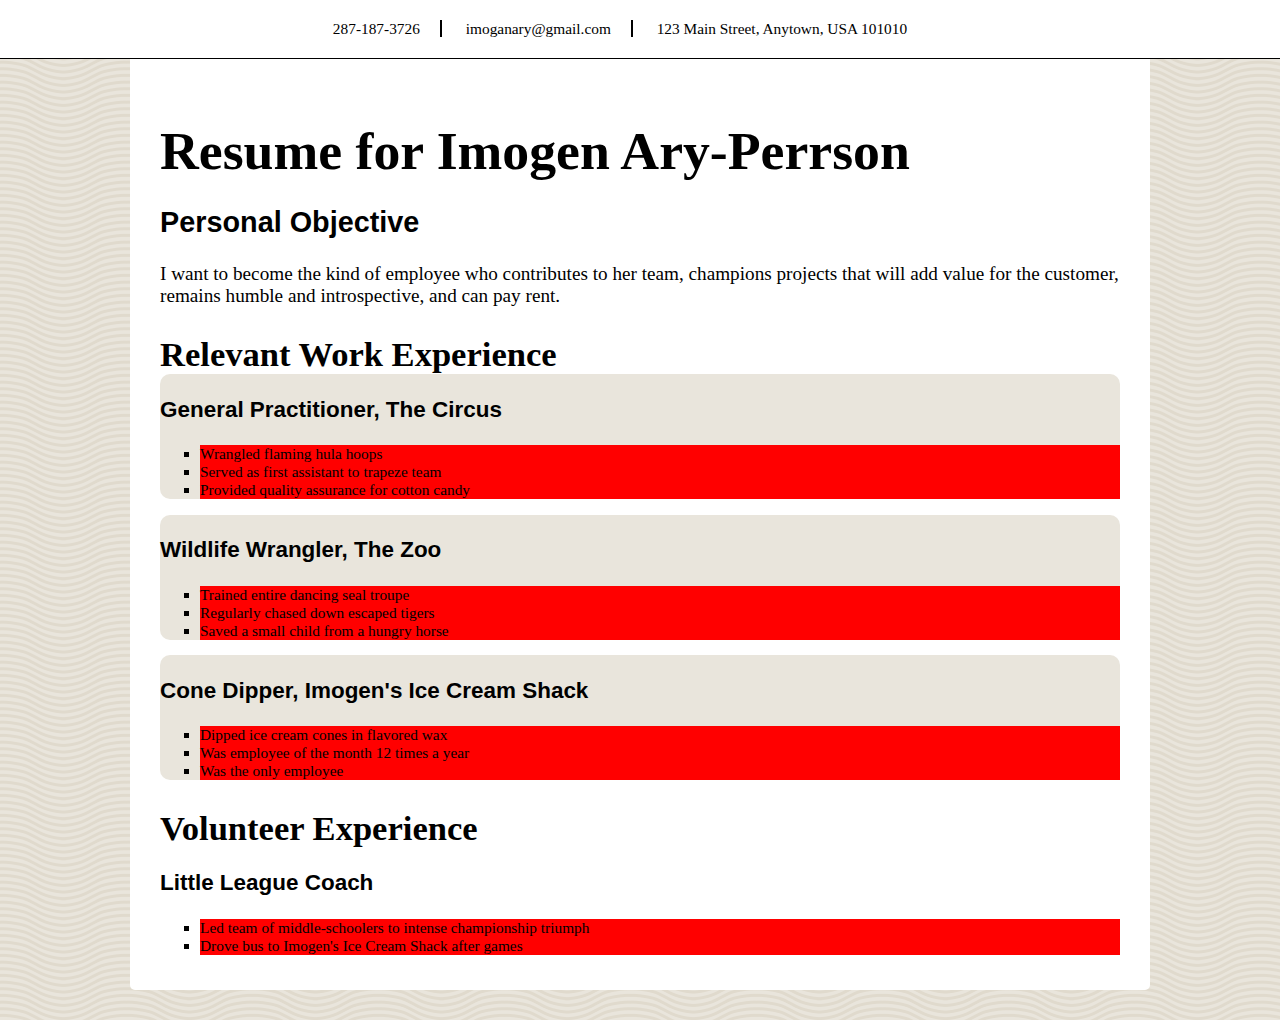
<file: css/css-demo/index.html>
<!DOCTYPE html>
<html>
<head>
  <link rel="stylesheet" href="practice.css" type="text/css">
  <link rel="stylesheet" href="styles/elegant-styles.css" type="text/css">
  <link rel="stylesheet" href="styles/fixed-contact.css" type="text/css">
  <title>Resume</title>
</head>
<body>
  <h1 id="resume-title">Resume for Imogen Ary-Perrson</h1>
  <section id="personal-objective">
    <h2>Personal Objective</h2>
    <p>I want to become the kind of employee who contributes to her team, champions projects that will add value for the customer, remains humble and introspective, and can pay rent.</p>
  </section>
  <section id="contact-info">
    <p>287-187-3726</p>
    <p>imoganary@gmail.com</p>
    <p>123 Main Street, Anytown, USA 101010</p>
  </section>

  <section id="work-experience">
    <h2 class="experience-category">Relevant Work Experience</h2>
    <section class="job">
      <h3>General Practitioner, The Circus</h3>
        <ul class ="list">
        <li>Wrangled flaming hula hoops</li>
        <li>Served as first assistant to trapeze team</li>
        <li class="featured">Provided quality assurance for cotton candy</li>
      </ul>
    </section>
    <section class="job">
      <h3>Wildlife Wrangler, The Zoo</h3>
      <ul class ="list">
        <li>Trained entire dancing seal troupe</li>
        <li>Regularly chased down escaped tigers</li>
        <li class="featured">Saved a small child from a hungry horse</li>
      </ul>
    </section>
    <section class="job">
      <h3>Cone Dipper, Imogen's Ice Cream Shack</h3>
      <ul class ="list">
        <li>Dipped ice cream cones in flavored wax</li>
        <li class="featured">Was employee of the month 12 times a year</li>
        <li>Was the only employee</li>
      </ul>
    </section>
  </section>
  <section id="volunteer-experience">
    <h2 class="experience-category">Volunteer Experience</h1>
    <section class="volunteer-gig">
      <h3>Little League Coach</h3>
        <ul class ="list">
        <li>Led team of middle-schoolers to intense championship triumph</li>
        <li>Drove bus to Imogen's Ice Cream Shack after games</li>
      </ul>
    </section>
  </section>
</body>
</html>
</file>
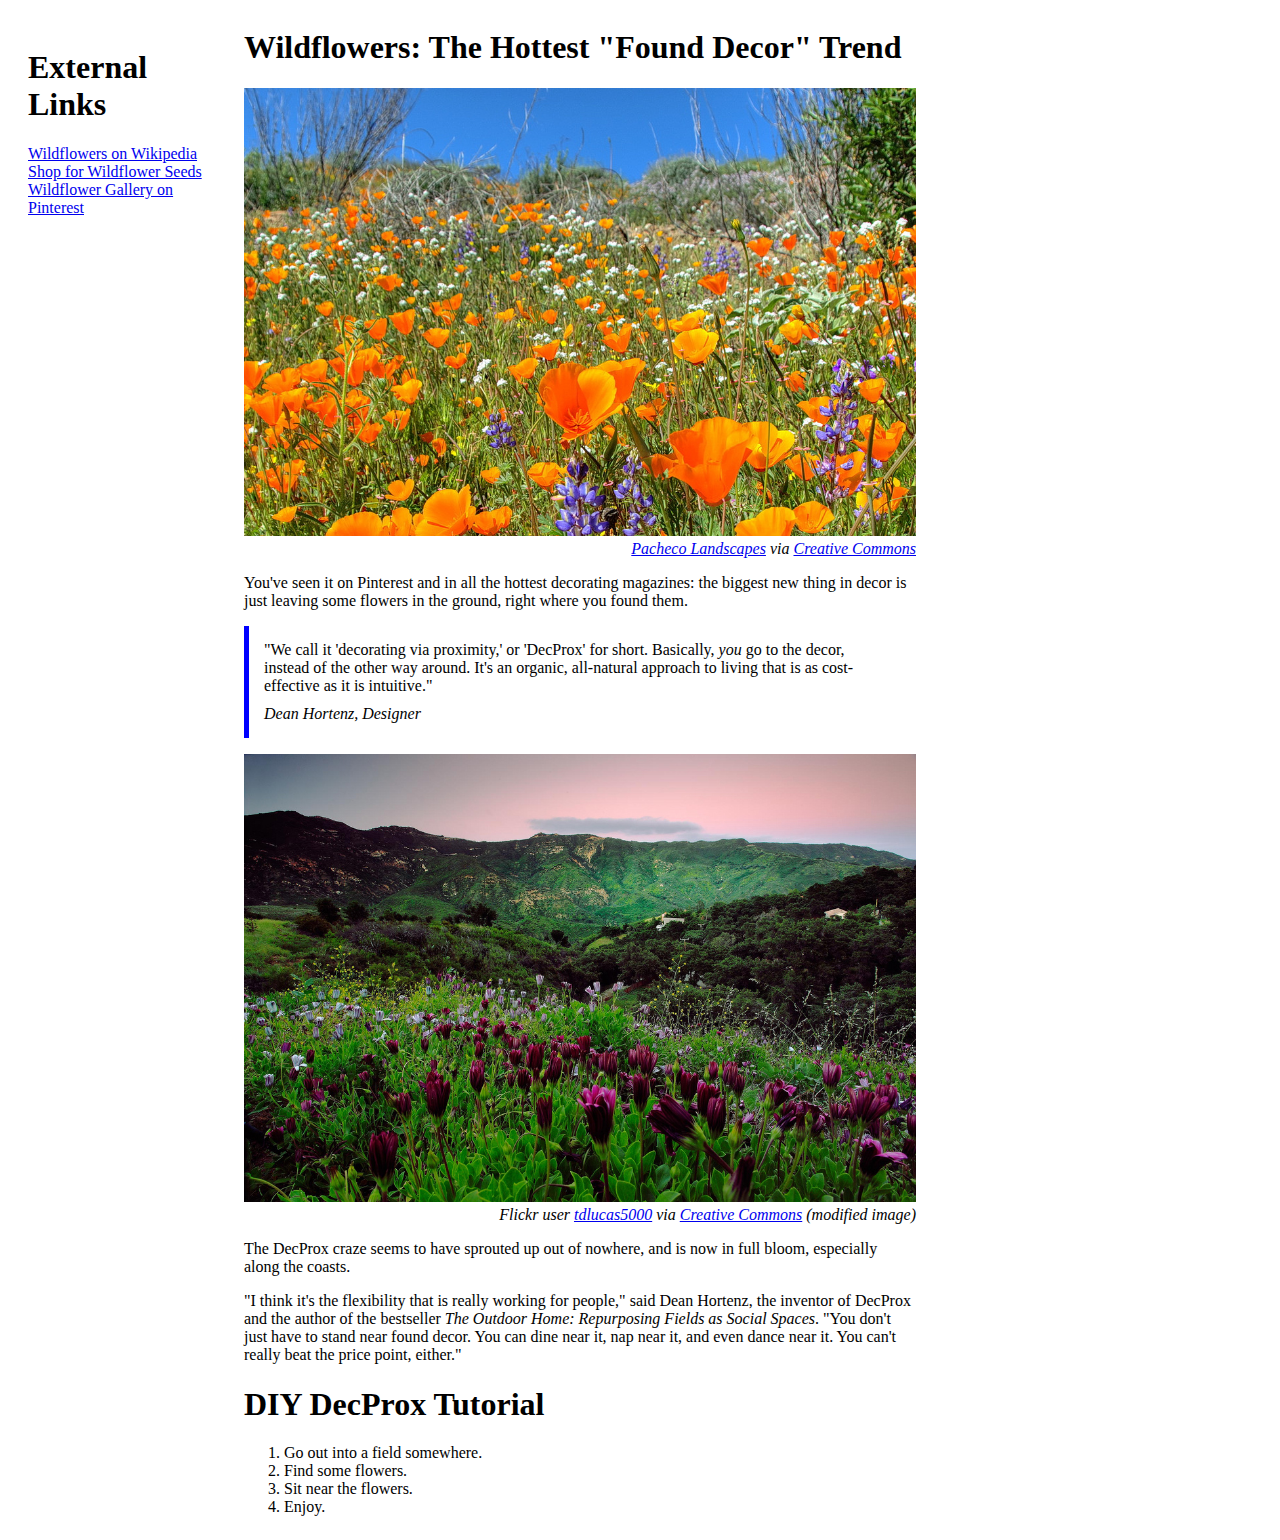
<file: css/responsive-design/index.html>
<!DOCTYPE html>
<html>
<head>
  <title>Wildflowers Article</title>
  <link rel="stylesheet" type="text/css" href="style.css">
</head>
<body>
  <section id="external-links">
    <h1>External Links</h1>
    <ul>
      <li><a href="https://en.wikipedia.org/wiki/Wildflower">Wildflowers on Wikipedia</a></li>
      <li><a href="http://www.americanmeadows.com/wildflower-seeds">Shop for Wildflower Seeds</a></li>
      <li><a href="https://www.pinterest.com/pscheen/wildflowers/">Wildflower Gallery on Pinterest</a></li>
    </ul>
  </section>
  <main>
    <h1>Wildflowers: The Hottest "Found Decor" Trend</h1>
    <figure>
      <img src="images/orange_flowers.jpg" alt="orange wildflowers">
      <figcaption><a href="https://www.flickr.com/photos/pachecophotography/5595444482/in/[base64]">Pacheco Landscapes</a> via <a href="https://creativecommons.org/licenses/by-nd/2.0/">Creative Commons</a></figcaption>
    </figure>
    <p>You've seen it on Pinterest and in all the hottest decorating magazines: the biggest new thing in decor is just leaving some flowers in the ground, right where you found them.</p>
    <blockquote>
      "We call it 'decorating via proximity,' or 'DecProx' for short. Basically, <em>you</em> go to the decor, instead of the other way around. It's an organic, all-natural approach to living that is as cost-effective as it is intuitive."
      <cite>Dean Hortenz, Designer</cite>
    </blockquote>
    <figure>
      <img src="images/purple_flowers.jpg" alt="purple flowers">
      <figcaption>Flickr user <a href="https://www.flickr.com/photos/tdlucas5000/16589511247/in/[base64]">tdlucas5000</a> via <a href="https://creativecommons.org/licenses/by/2.0/">Creative Commons</a> (modified image)</figcaption>
    </figure>
    <p>The DecProx craze seems to have sprouted up out of nowhere, and is now in full bloom, especially along the coasts.</p>
    <p>"I think it's the flexibility that is really working for people," said Dean Hortenz, the inventor of DecProx and the author of the bestseller <em>The Outdoor Home: Repurposing Fields as Social Spaces</em>. "You don't just have to stand near found decor. You can dine near it, nap near it, and even dance near it. You can't really beat the price point, either."</p>
    <h1>DIY DecProx Tutorial</h1>
    <ol>
      <li>Go out into a field somewhere.</li>
      <li>Find some flowers.</li>
      <li>Sit near the flowers.</li>
      <li>Enjoy.</li>
    </ol>
  </main>
</body>
</html>
</file>
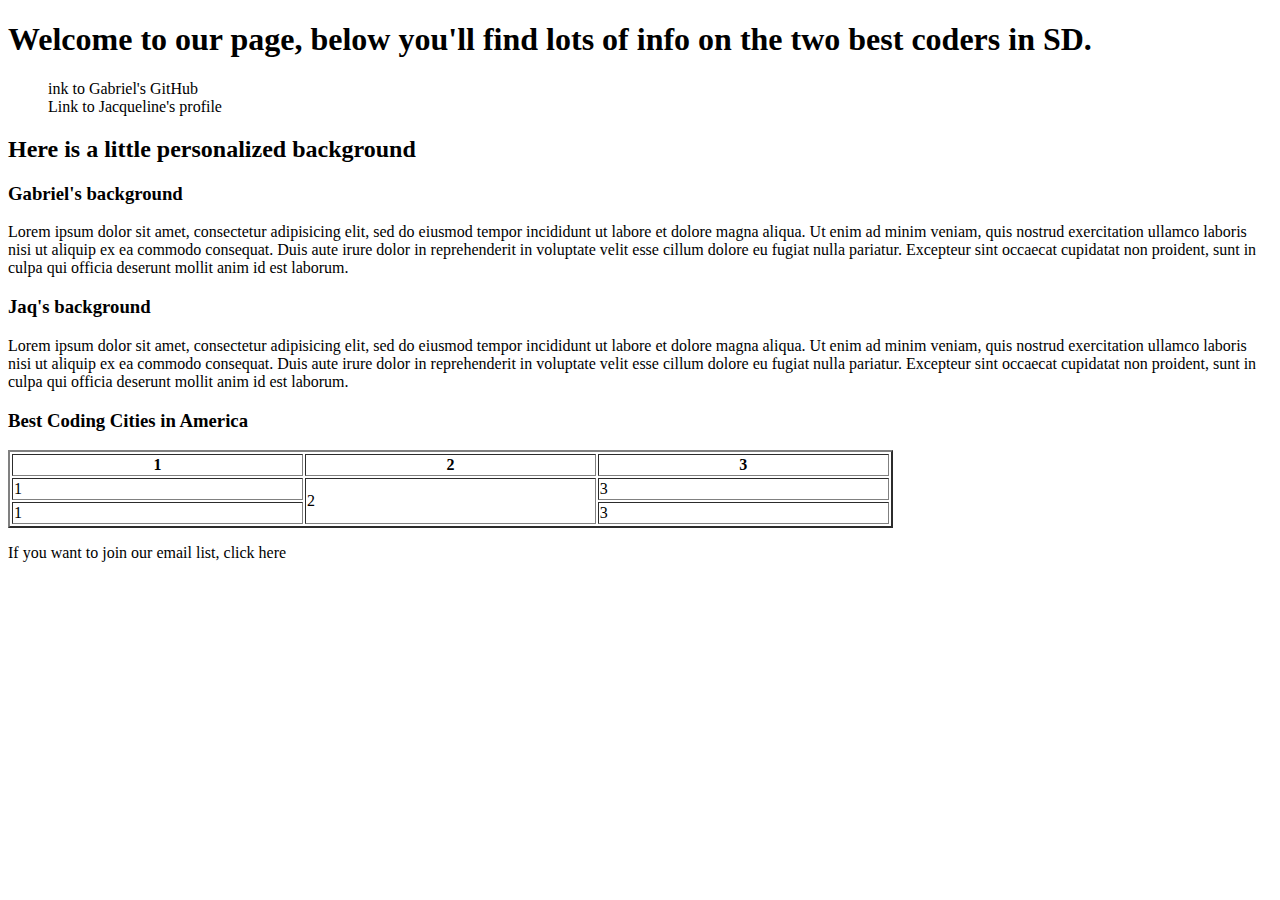
<file: html/gps/index.html>
<!DOCTYPE html>
<html>
<head>
  <title>Best Coders in SD</title>
</head>
<body>
  <header>
    <h1>Welcome to our page, below you'll find lots of info on the two best coders in SD.</h1>
  </header>
    <nav>
      <ul style="list-style-type:none">
        <li>ink to Gabriel's GitHub</li>
        <li>Link to Jacqueline's profile</li>
      </ul>
    </nav>
  <article>
    <h2>Here is a little personalized background</h2>
      <section>
        <h3>Gabriel's background</h3>
          <p>Lorem ipsum dolor sit amet, consectetur adipisicing elit, sed do eiusmod
          tempor incididunt ut labore et dolore magna aliqua. Ut enim ad minim veniam,
          quis nostrud exercitation ullamco laboris nisi ut aliquip ex ea commodo
          consequat. Duis aute irure dolor in reprehenderit in voluptate velit esse
          cillum dolore eu fugiat nulla pariatur. Excepteur sint occaecat cupidatat non
          proident, sunt in culpa qui officia deserunt mollit anim id est laborum.</p>
      </section>
      <section>
        <h3>Jaq's background</h3>
          <p>Lorem ipsum dolor sit amet, consectetur adipisicing elit, sed do eiusmod
          tempor incididunt ut labore et dolore magna aliqua. Ut enim ad minim veniam,
          quis nostrud exercitation ullamco laboris nisi ut aliquip ex ea commodo
          consequat. Duis aute irure dolor in reprehenderit in voluptate velit esse
          cillum dolore eu fugiat nulla pariatur. Excepteur sint occaecat cupidatat non
          proident, sunt in culpa qui officia deserunt mollit anim id est laborum.</p>
      </section>
      <section>
        <h3>Best Coding Cities in America</h3>
        <table border =2 width =70% >
          <tr>
            <th>1</th>
            <th>2</th>
            <th>3</th>
          </tr>
        <tr>
         <td>1</td>
          <td rowspan="2">2</td>
          <td>3</td>
        </tr>
        <tr>
          <td>1</td>
          <td>3</td>
        </tr>
      </table>
    </section>
  </article>
<footer>
  <p>If you want to join our email list, click here</p>
</footer>
</body>
</html>

<!--
-The purpose of HTML5 semantic tags are used to define the content within the tags. I think ones such as nav, section, table, are all useful. 
-HTML reads elements from top to bottom.
-I learned about the snippets and how we can use them to create templates for code that we use often. At this time, there aren't any snippets, but as I start to create more pages that have trends, I will definitely be using this.
-I think the HTML order was a bit more challenging for me. I wasn't sure if I should use headers or not, but the HTML validator help me assess that.
-->
</file>
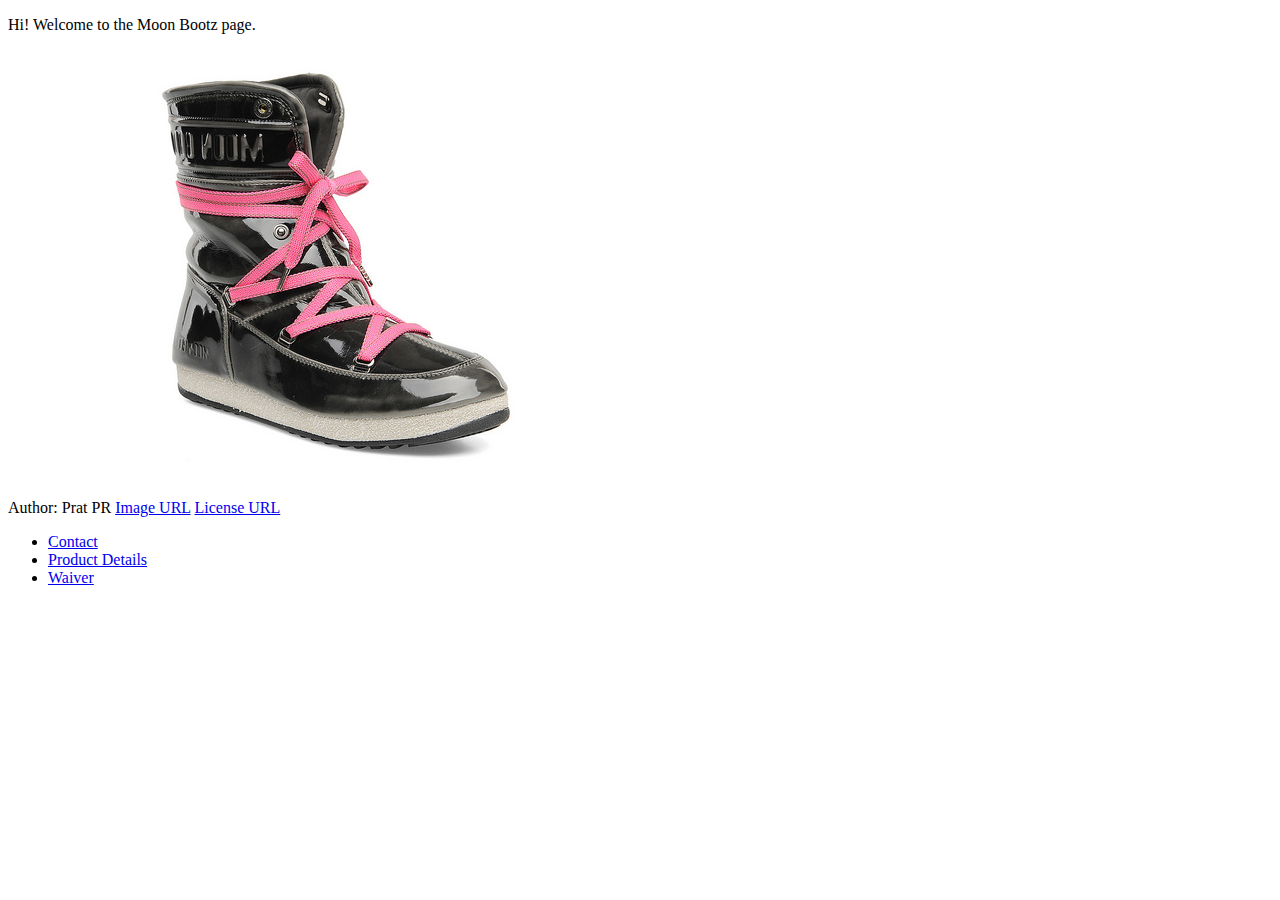
<file: html/moon_bootz/index.html>
<!DOCTYPE html>
 <html>
 <head>
 	<title>Moon Bootz!</title>
 </head>
 <body>
 <p>Hi! Welcome to the Moon Bootz page.</p>
 <img src="images/moon_bootz.jpg" alt="moon boots" />
<p>
Author: Prat PR

<a href = "https://www.flickr.com/photos/pratpr/9799150133/in/[base64]">Image URL</a>

<a href = "https://creativecommons.org/licenses/by/2.0/"> License URL</a>
</p>
 <nav>
  <ul>
  <li><a href="contact.html">Contact</a></li>
  <li><a href="product_details.html">Product Details</a></li>
  <li><a href="legal/waiver.html">Waiver</a></li>
  </ul>
</nav>
 </body>
 </html>
</file>
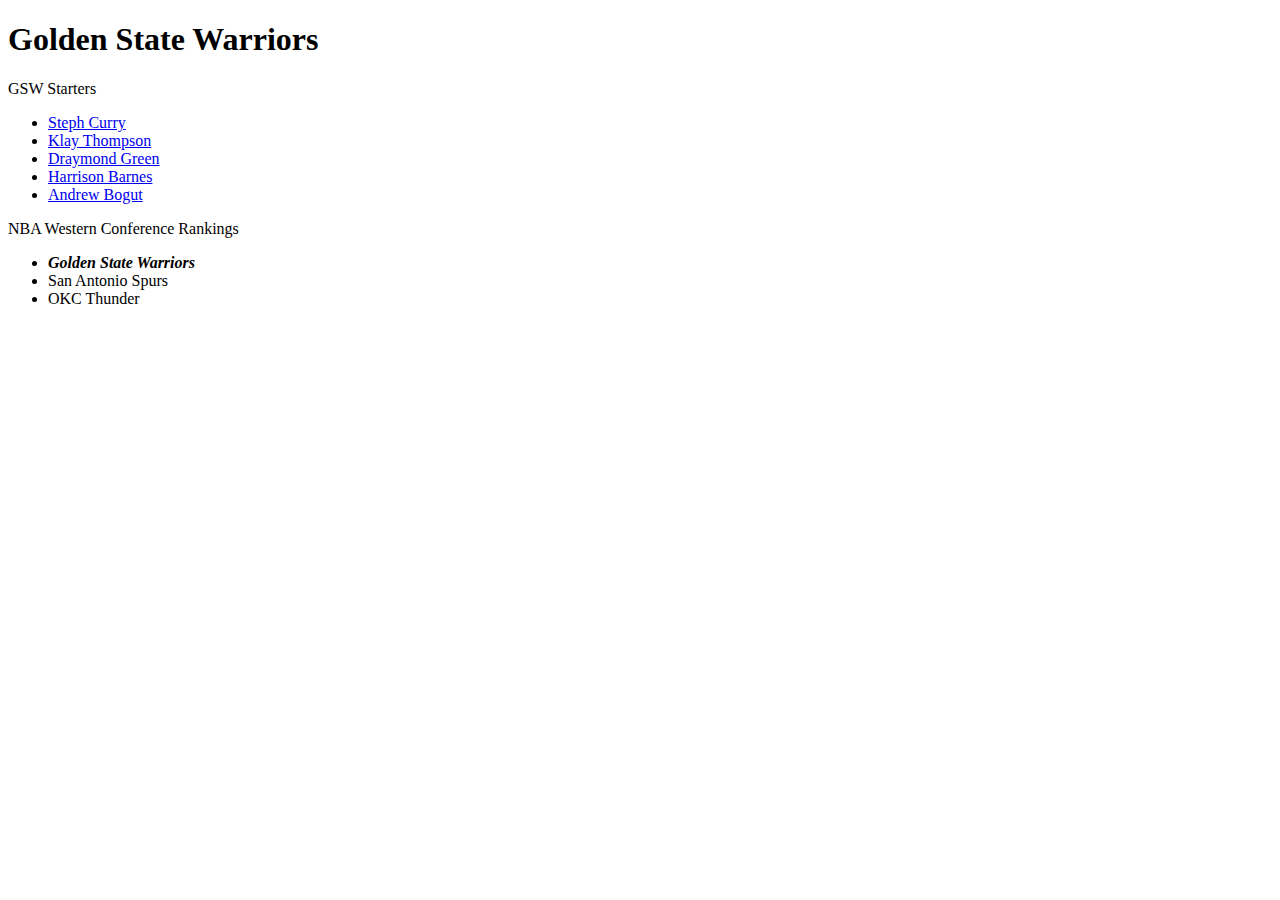
<file: html/web_basics/index.html>
<!DOCTYPE html>
<html>
<head>
	<title>GSW</title>
</head>
<body>
<h1> Golden State Warriors</h1>
<p> GSW Starters </p>
<ul> 
<li> <a href = "https://en.wikipedia.org/wiki/Stephen_Curry"> Steph 
Curry</a></li>  
<li> <a href = "https://en.wikipedia.org/wiki/Klay_Thompson"> Klay Thompson </a> </li>
<li> <a href = "https://en.wikipedia.org/wiki/Draymond_Green">Draymond Green </a> </li>
<li> <a href = "https://en.wikipedia.org/wiki/Harrison_Barnes"> Harrison Barnes </a></li>
<li> <a href = "https://en.wikipedia.org/wiki/Andrew_Bogut"> Andrew Bogut </a></li>
</ul>
<p>NBA Western Conference Rankings </p>
<ul>
<li> <strong> <em> Golden State Warriors </em></strong></li>
<li> San Antonio Spurs </li>
<li> OKC Thunder </li>
</ul>
</body>
</html>
</file>
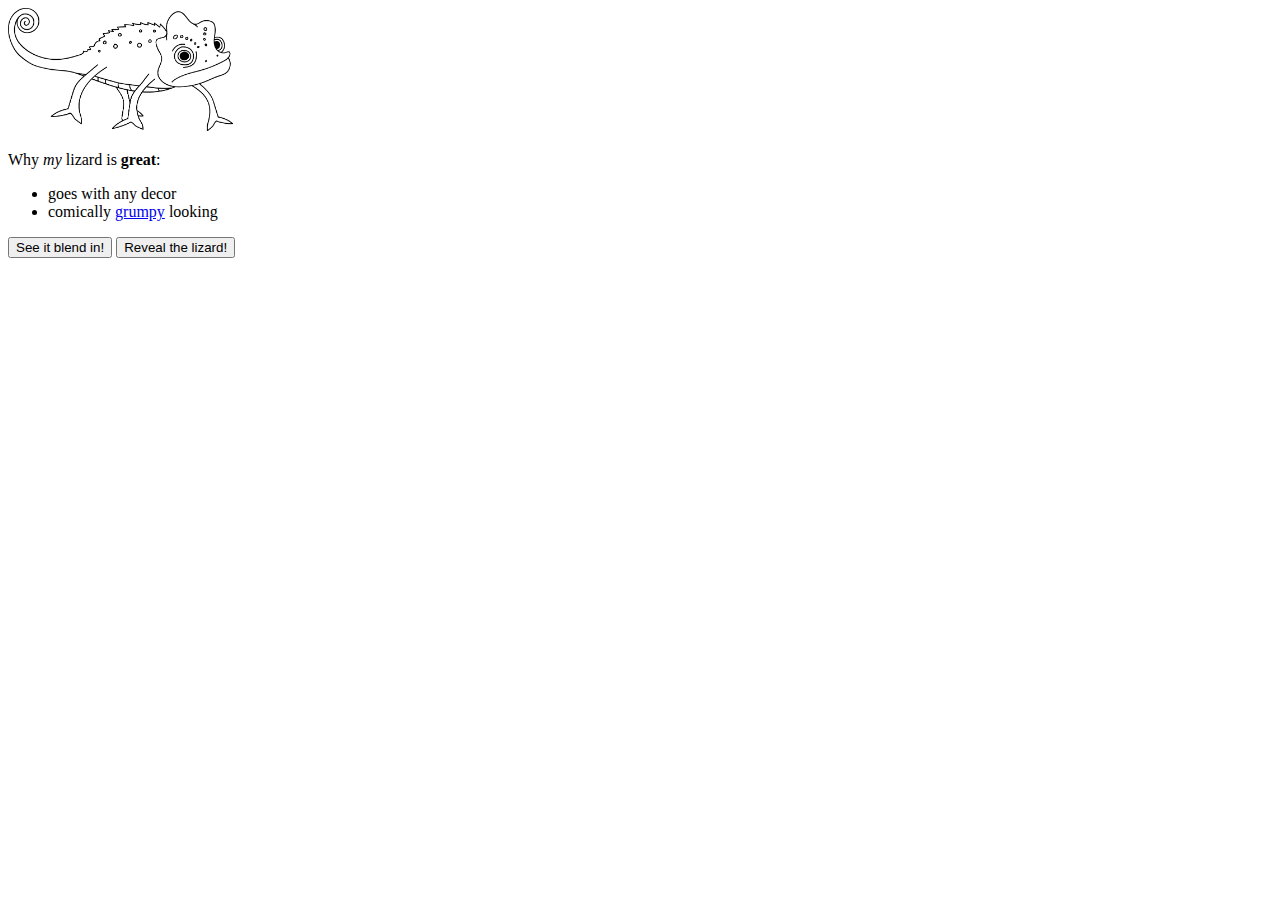
<file: web_dev/chameleon/index.html>
<!DOCTYPE html>
<html>
<head>
  <title>About My Pet</title>
  <link rel="stylesheet" href="style.css">
</head>
<body>
  <div id="about-my-pet">
    <img id="lizard-photo" src="chameleon.png">
    <p>Why <em>my</em> lizard is <strong>great</strong>:</p>
    <ul>
      <li>goes with any decor</li>
      <li>comically <a href="http://grumpy.com">grumpy</a> looking</li>
    </ul>
    <button>See it blend in!</button>
    <button>Reveal the lizard!</button>
  </div>
  <script src="script.js"></script>
</body>
</html>
</file>
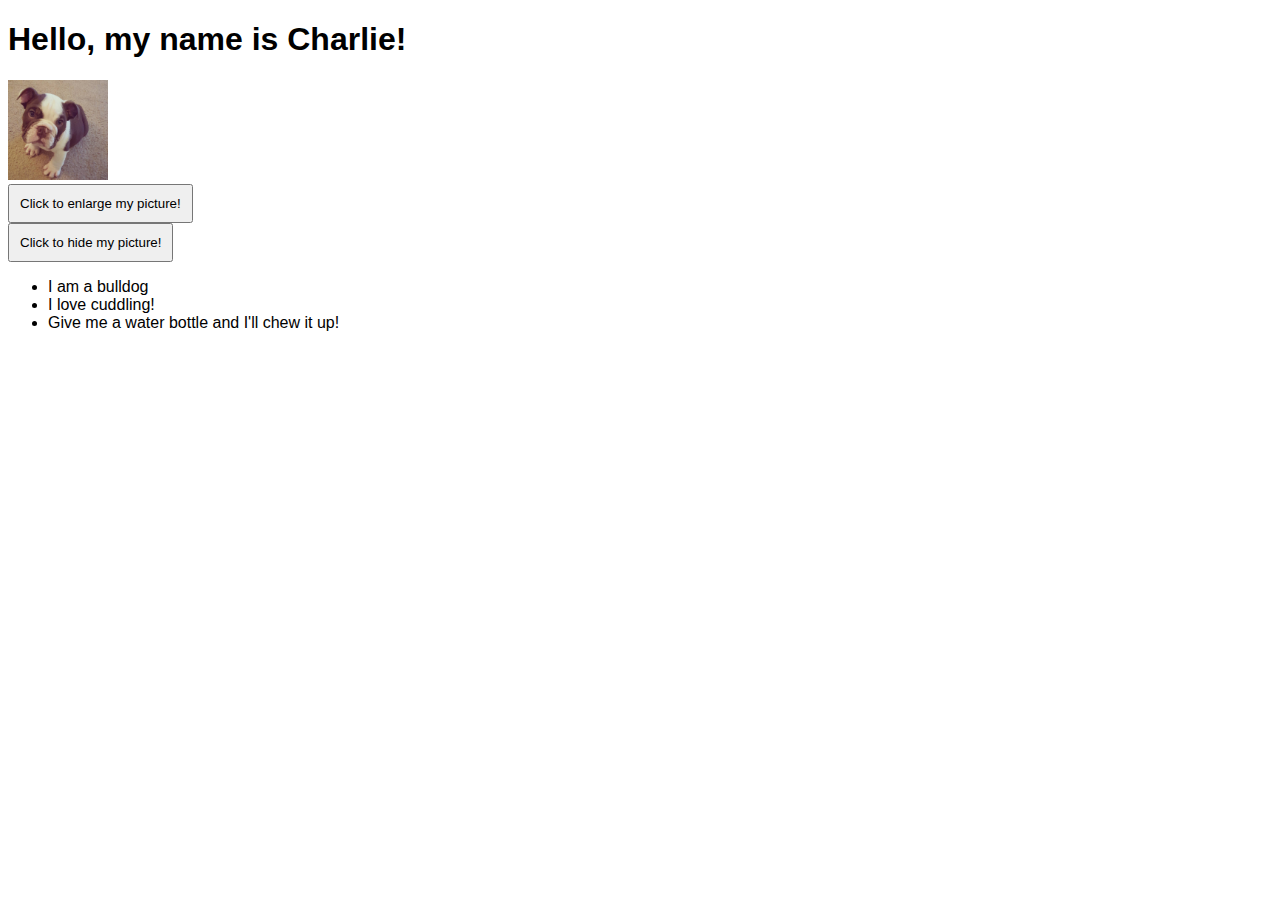
<file: web_dev/jquery/index.html>
<!DOCTYPE html>
<html>
<head>
	<title>Charlie</title>
	<link rel="stylesheet" type="text/css" href="styles.css">
</head>
<body>
	<h1> Hello, my name is Charlie!</h1>
	<img src = "charlie8wks.jpg" alt ="Puppy" width = "100" height = "100" >
	<section id = "show">
	<button>Click to enlarge my picture!</button>
	</section>
	<section id = "hide">
	<button>Click to hide my picture!</button>
	</section>
	<ul>
		<li>I am a bulldog </li>
		<li>I love cuddling!</li>
		<li>Give me a water bottle and I'll chew it up!</li>
	</ul>
	<script type="text/javascript" src="http://code.jquery.com/jquery-1.9.1.min.js"></script>
	<script type="text/javascript" src = 'script.js'></script>
</body>
</html>
</file>
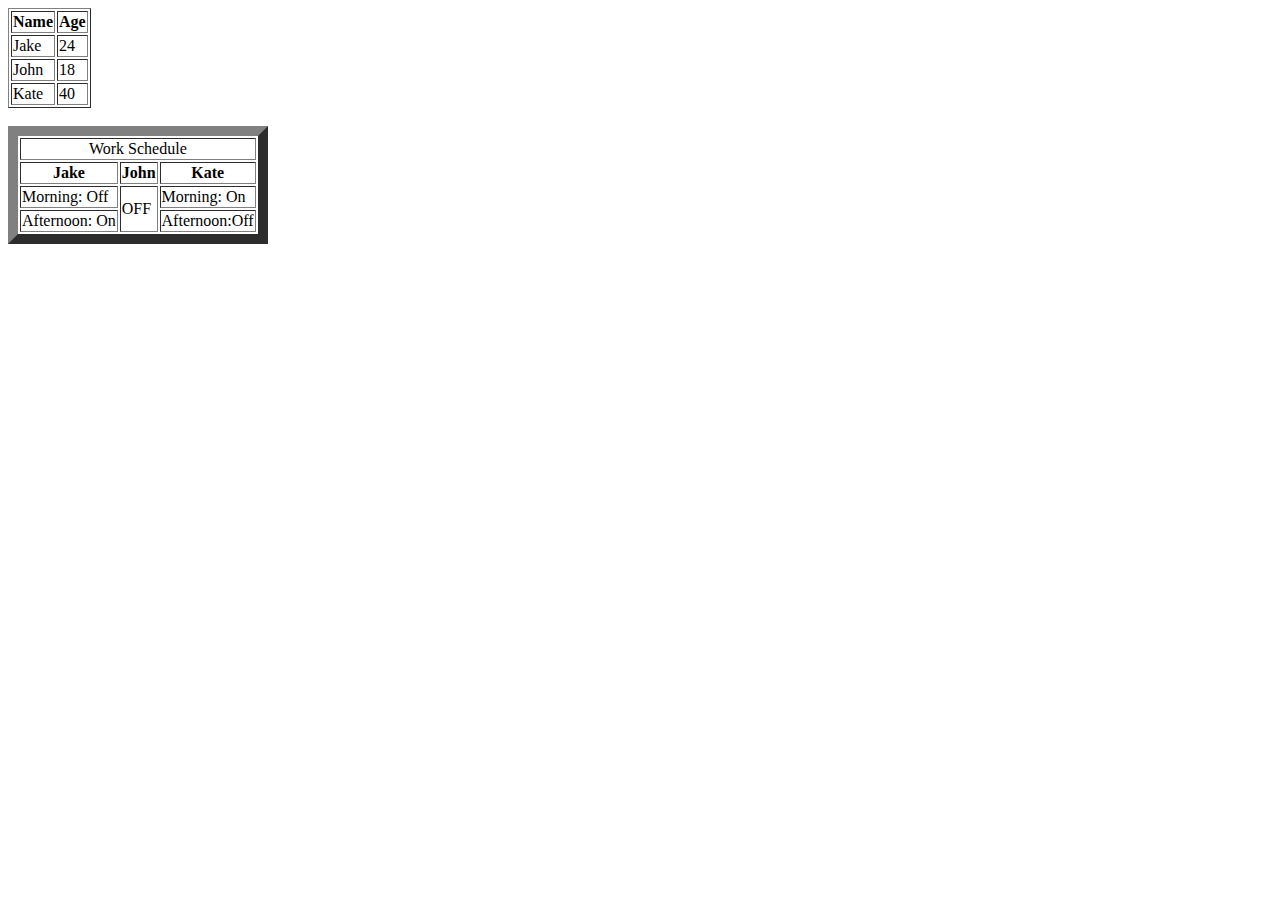
<file: html/table-practice.html>
<!DOCTYPE html>
<html>
<head>
	<title>Class Info</title>
</head>
<body>
<table border =1>
	<tr>
		<th>Name</th>
		<th>Age</th>
	</tr>
	<tr>
		<td>Jake</td>
		<td>24 </td>
	</tr>
	<tr>
		<td>John</td>
		<td> 18</td>
	</tr>
	<tr>
		<td>Kate</td>
		<td>40</td>
	</tr>
</table>
<br>
<table border =10>
		<tr>
		<td colspan ="3"><center>Work Schedule </center></td>
	</tr>
	<tr>
		<th>Jake</th>
		<th>John</th>
		<th>Kate</th>
	</tr>
	<tr>
		<td>Morning: Off</td>
		<td rowspan ="2">OFF</td>
		<td>Morning: On</td>
	</tr>
	<tr>
		<td>Afternoon: On</td>
		<td>Afternoon:Off</td>
	</tr>

</table>

</body>
</html>
</file>
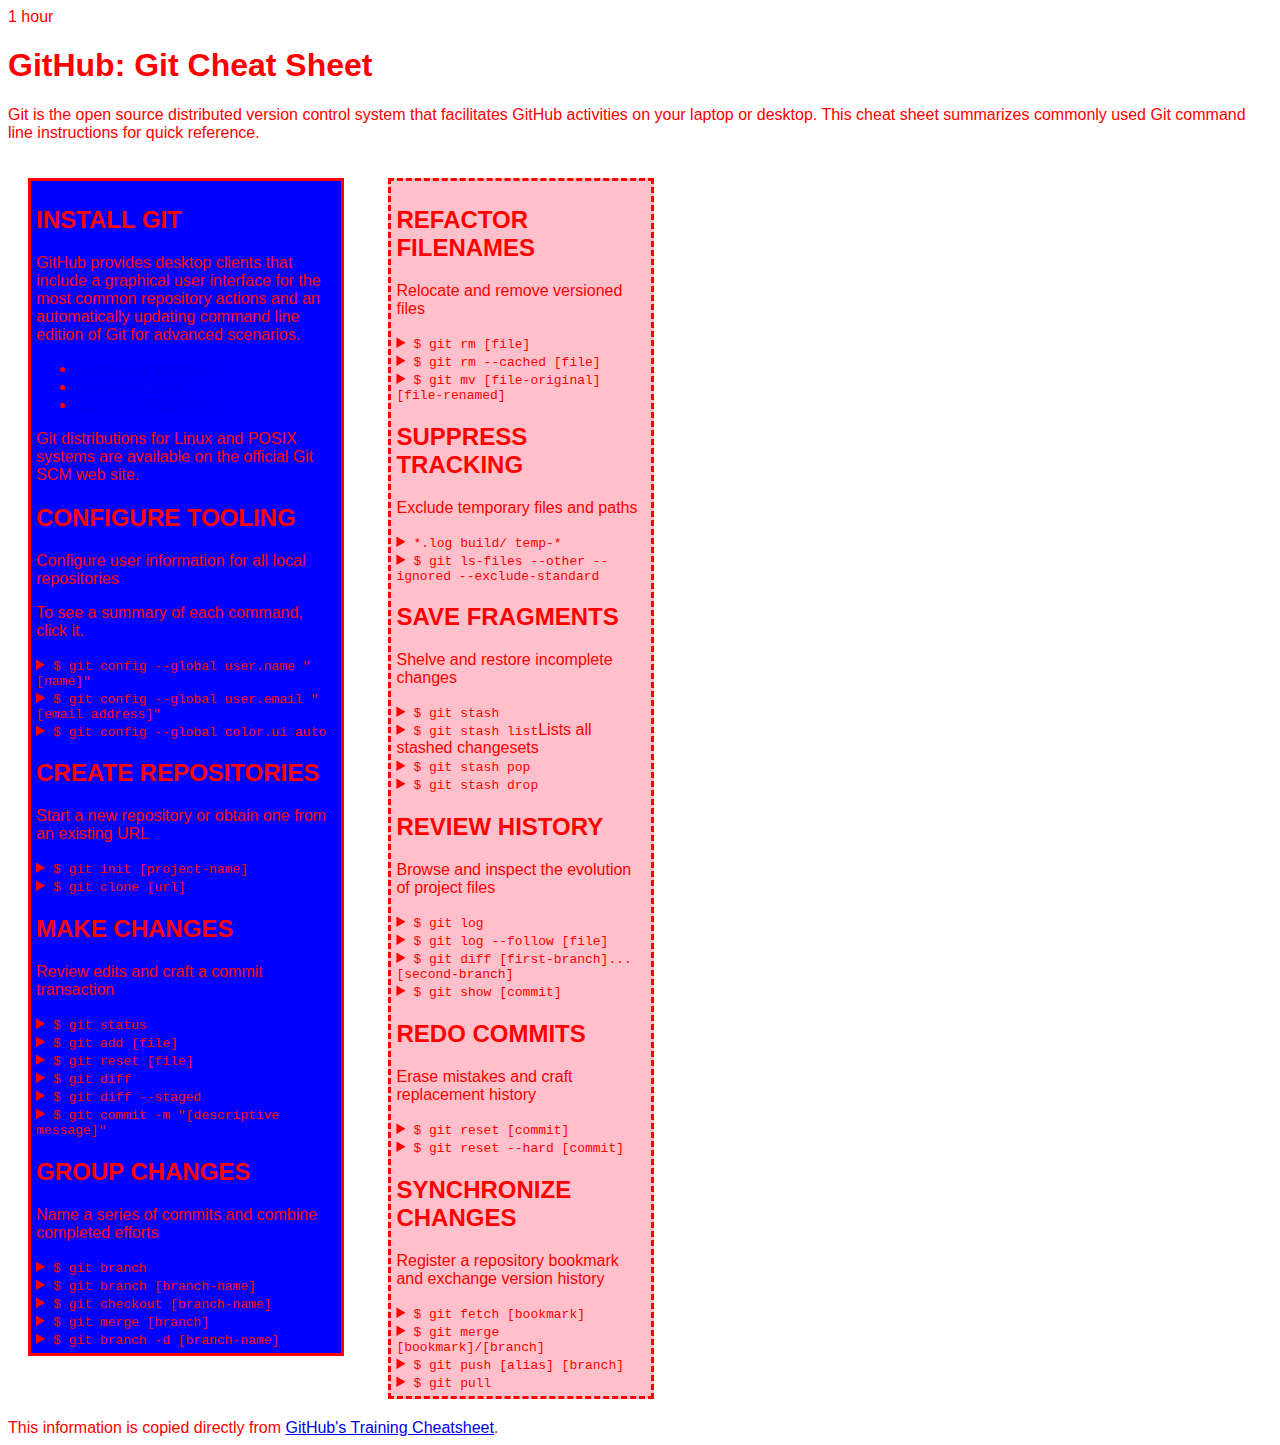
<file: css/gps/gps2-1.html>
<!--
Write your names here:
1.Jacqueline Phan
2.Hank

We spent [#] hours on this challenge.
-->1 hour

<!-- This challenge uses HTML5 syntax that may not be available in all browsers (It works in Chrome and Safari, from my testing. (<details> and<summary>). -->

<!DOCTYPE html>
<html lang="en">
  <head>
    <meta charset="UTF-8">
    <link rel="stylesheet" href="gps2-1.css">  <!-- Insert a link to the stylesheet here -->
    <title>Git Cheat Sheet</title>
  </head>

  <body>
    <header>
      <h1>GitHub: Git Cheat Sheet</h1>
      <p>Git is the open source distributed version control system that
        facilitates GitHub activities on your laptop or desktop.
        This cheat sheet summarizes commonly used Git command line
        instructions for quick reference.</p>
    </header>

    <section class="column-1">
      <article>
        <h2>INSTALL GIT</h2>
        <p>GitHub provides desktop clients that include a graphical user
        interface for the most common repository actions and an automatically
        updating command line edition of Git for advanced scenarios.</p>
        <ul>
          <li><a href="https://windows.github.com">GitHub for Windows</a></li>
          <li><a href="https://mac.github.com">GitHub for Mac</a></li>
          <li><a href="http://git-scm.com">Git for All Platforms</a></li>
        </ul>

        Git distributions for Linux and POSIX systems are available on the
        official Git SCM web site.
      </article>

      <article>
        <h2>CONFIGURE TOOLING</h2>
        <p>Configure user information for all local repositories</p>
        <p> To see a summary of each command, click it.</p>

        <details>
          <summary><code>$ git config --global user.name "[name]"</code></summary>
          <p>Sets the name you want attached to your commit transactions</p>
        </details>

        <details>
          <summary><code>$ git config --global user.email "[email address]"</code></summary>
          <p>Sets the email you want atached to your commit transactions</p>
        </details>

        <details>
          <summary><code>$ git config --global color.ui auto</code></summary>
          <p>Enables helpful colorization of command line output</p>
        </details>
      </article>

      <article>
        <h2>CREATE REPOSITORIES</h2>
        <p>Start a new repository or obtain one from an existing URL</p>

        <details>
          <summary><code>$ git init [project-name]</code></summary>
          <p>Creates a new local repository with the specified name</p>
        </details>

        <details>
          <summary><code>$ git clone [url]</code></summary>
          <p>Downloads a project and its entire version history</p>
        </details>
      </article>

      <article>
        <h2>MAKE CHANGES</h2>
        <p>Review edits and craft a commit transaction</p>

        <details>
          <summary><code>$ git status</code></summary>
          <p>Lists all new or modified files to be committed</p>
        </details>

        <details>
          <summary><code>$ git add [file]</code></summary>
          <p>Snapshots the file in preparation for versioning</p>
        </details>

        <details>
          <summary><code>$ git reset [file]</code></summary>
          <p>Unstages the file, but preserve its contents</p>
        </details>

        <details>
          <summary><code>$ git diff</code></summary>
          <p>Shows file differences not yet staged</p>
        </details>

        <details>
          <summary><code>$ git diff --staged</code></summary>
          <p>Shows file differences between staging and the last file version</p>
        </details>

        <details>
          <summary><code>$ git commit -m "[descriptive message]"</code></summary>
          <p>Records file snapshots permanently in version history</p>
        </details>
      </article>

      <article>
        <h2>GROUP CHANGES</h2>
        <p>Name a series of commits and combine completed efforts</p>

        <details>
          <summary><code>$ git branch</code></summary>
          <p>Lists all local branches in the current repository</p>
        </details>

        <details>
          <summary><code>$ git branch [branch-name]</code></summary>
          <p>Creates a new branch</p>
        </details>

        <details>
          <summary><code>$ git checkout [branch-name]</code></summary>
          <p>Switches to the specified branch and updates the working directory</p>
        </details>

        <details>
          <summary><code>$ git merge [branch]</code></summary>
          <p>Combines the specified branch’s history into the current branch</p>
        </details>

        <details>
          <summary><code>$ git branch -d [branch-name]</code></summary>
          <p>Deletes the specified branch</p>
        </details>
      </article>
    </section>

    <section class="column-2">
      <article>
        <h2>REFACTOR FILENAMES</h2>
        <p>Relocate and remove versioned files</p>

        <details>
          <summary><code>$ git rm [file]</code></summary>
          <p>Deletes the file from the working directory and stages the deletion</p>
        </details>

        <details>
          <summary><code>$ git rm --cached [file]</code></summary>
          <p>Removes the file from version control but preserves the file locally</p>
        </details>

        <details>
          <summary><code>$ git mv [file-original] [file-renamed]</code></summary>
          <p>Changes the file name and prepares it for commit</p>
        </details>
      </article>

      <article>
        <h2>SUPPRESS TRACKING</h2>
        <p>Exclude temporary files and paths</p>

        <details>
          <summary><code>*.log
                    build/
                    temp-*
          </code></summary>
          <p>A text file named .gitignore suppresses accidental versioning of files and paths matching the specified paterns</p>
        </details>

        <details>
          <summary><code>$ git ls-files --other --ignored --exclude-standard</code></summary>
          <p>Lists all ignored files in this project</p>
        </details>
      </article>

      <article>
        <h2>SAVE FRAGMENTS</h2>
        <p>Shelve and restore incomplete changes</p>

        <details>
          <summary><code>$ git stash</code></summary>
          <p>Temporarily stores all modified tracked files</p>
        </details>

        <details>
          <summary><code>$ git stash list</code>Lists all stashed changesets</summary>
          <p></p>
        </details>

        <details>
          <summary><code>$ git stash pop</code></summary>
          <p>Restores the most recently stashed files</p>
        </details>

        <details>
          <summary><code>$ git stash drop</code></summary>
          <p>Discards the most recently stashed changeset</p>
        </details>

      </article>

      <article>
        <h2>REVIEW HISTORY</h2>
        <p>Browse and inspect the evolution of project files</p>

        <details>
          <summary><code>$ git log</code></summary>
          <p>Lists version history for the current branch</p>
        </details>

        <details>
          <summary><code>$ git log --follow [file]</code></summary>
          <p>Lists version history for a file, including renames</p>
        </details>

        <details>
          <summary><code>$ git diff [first-branch]...[second-branch]</code></summary>
          <p>Shows content differences between two branches</p>
        </details>

        <details>
          <summary><code>$ git show [commit]</code></summary>
          <p>Outputs metadata and content changes of the specified commit</p>
        </details>
      </article>

      <article>
        <h2>REDO COMMITS</h2>
        <p>Erase mistakes and craft replacement history</p>

        <details>
          <summary><code>$ git reset [commit]</code></summary>
          <p>Undoes all commits after [commit], preserving changes locally</p>
        </details>

        <details>
          <summary><code>$ git reset --hard [commit]</code></summary>
          <p>Discards all history and changes back to the specified commit</p>
        </details>
      </article>

      <article>
        <h2>SYNCHRONIZE CHANGES</h2>
        <p>Register a repository bookmark and exchange version history</p>

        <details>
          <summary><code>$ git fetch [bookmark]</code></summary>
          <p>Downloads all history from the repository bookmark</p>
        </details>

        <details>
          <summary><code>$ git merge [bookmark]/[branch]</code></summary>
          <p>Combines bookmark’s branch into current local branch</p>
        </details>

        <details>
          <summary><code>$ git push [alias] [branch]</code></summary>
          <p>Uploads all local branch commits to GitHub</p>
        </details>

        <details>
          <summary><code>$ git pull</code></summary>
          <p>Downloads bookmark history and incorporates changes</p>
        </details>
      </article>
    </section>

    <footer>
      This information is copied directly from <a href="https://training.github.com/kit/downloads/github-git-cheat-sheet.pdf">GitHub's Training Cheatsheet</a>.
    </footer>
  <!-- Add your reflection here as a comment. -->
  </body>
</html>
</file>
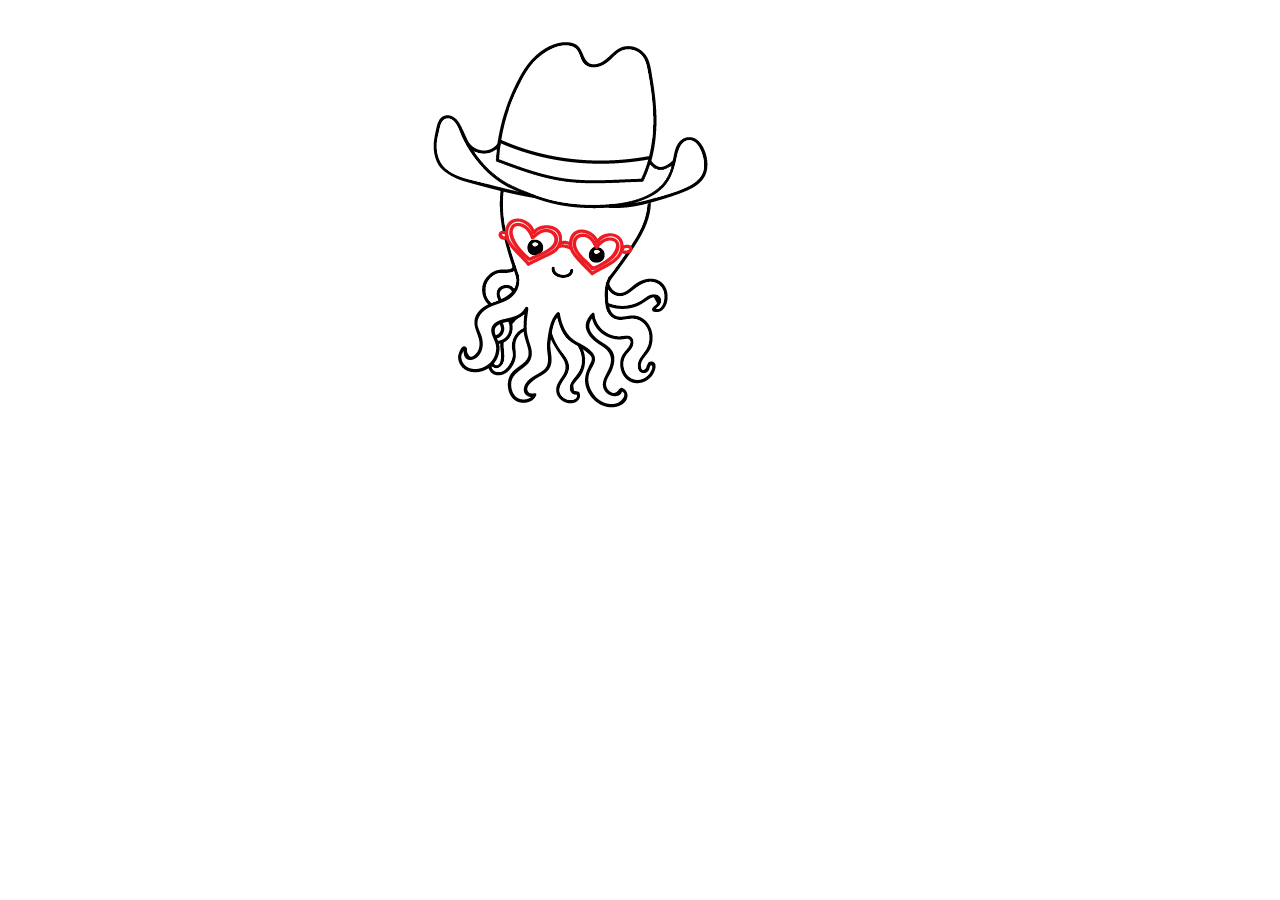
<file: css/positioning/octopus.html>
<!DOCTYPE html>
<html>
<head>
	<link rel="stylesheet" href="octopus-style.css" type="text/css">
	<title>Octupus</title>
</head>
<body>
	<section id="octupus">
		<img src= "octopus.png">
	</section>
	<section id="hat">
		<img src= "hat.png">
	</section>
	<section id="glasses">
		<img src= "glasses.png">
	</section>
</body>
</html>
</file>
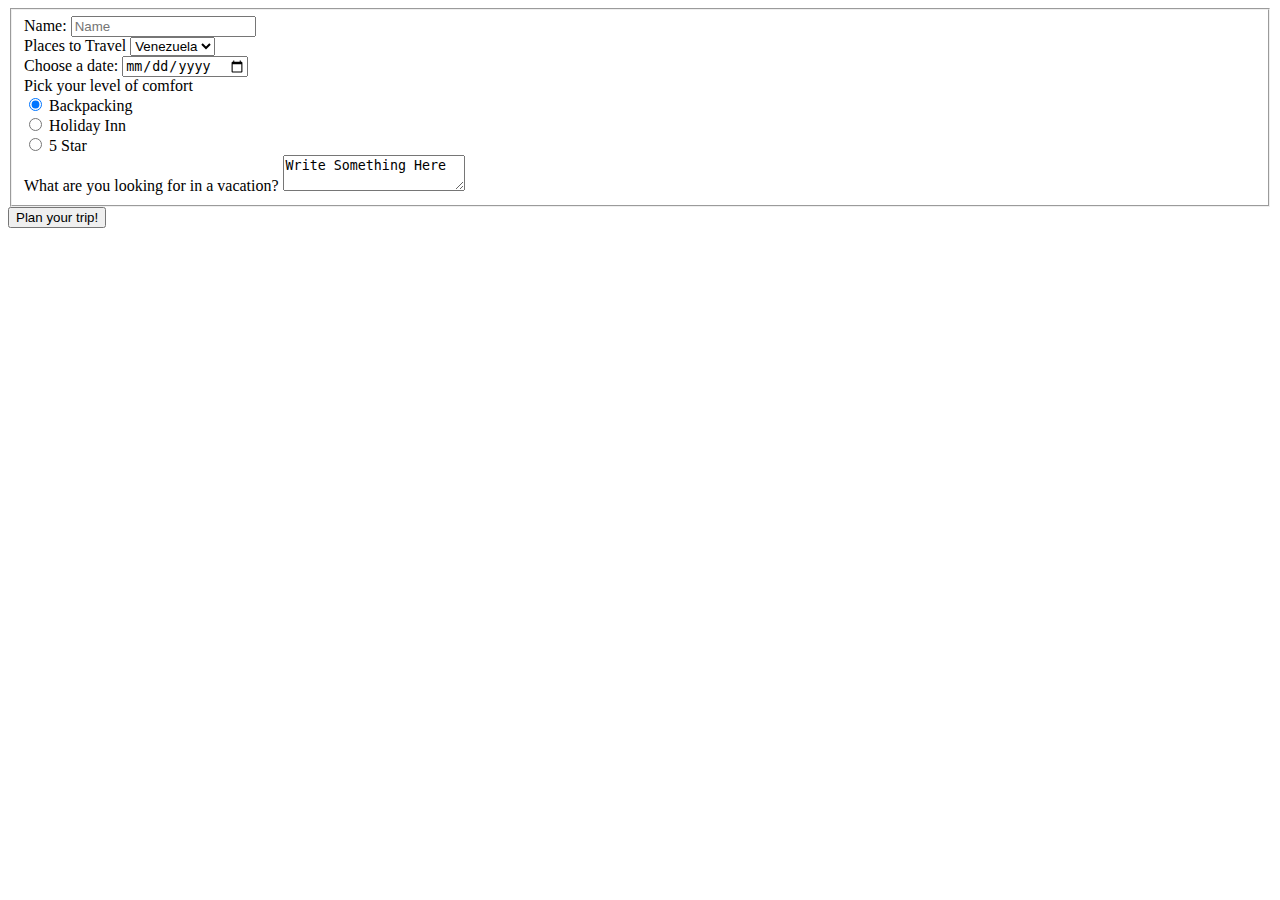
<file: html/forms/practice-form.html>
<!DOCTYPE html>
<html>
<head>
	<title>Bucket List</title>
</head>
<body>
<form action="success.html">
	<fieldset>
		<div>
			<label>Name:</label>
			<input type ="text" name="firstname" placeholder="Name">
		</div>
		<div>
			<label>Places to Travel</label>
			<select name="location">
				<option value="venezuela">Venezuela</option>
				<option value="thailand">Thailand</option>
				<option value="canada">Canada</option>
			</select>
		</div>
		<div>
			<label>Choose a date:</label>
			<input type="date" name ="date">
		</div>
		<div>
			<label> Pick your level of comfort </label>
			<br>

			<input type="radio" name="comfort" value ="backpacking" checked> Backpacking <br>
			<input type="radio" name="comfort" value ="holiday inn" > Holiday Inn <br>
			<input type="radio" name="comfort" value ="5star"> 5 Star <br>
		</div>
		<div>
			<label>What are you looking for in a vacation?</label>
			<textarea name = "Comments">Write Something Here 				
			</textarea>
		</div>

	</fieldset>
	<button type ="submit">Plan your trip!</button>

	
</form>
</body>
</html>
</file>
<file: css/css-demo/practice.css>
#contact-info {
	font-size: .8em;
}

.job {
	background-color: #E9E5DC;
	border-radius: 10px ;
	padding-top: .05px;
}

.list {
	font-size: .8em;
}

h2:hover {
 outline: dotted red;
}

#resume-title:hover {
 outline: dashed black;
}


section > ul > li {
 background-color: red;
}\
</file>
<file: css/css-demo/styles/elegant-styles.css>
/* You can use an HTML tag as a selector ... */

html {
  background-image: url("../images/wov.png");
}

body {
  font-family: "Georgia", serif;
  padding: 20px 30px;
  border-radius: 5px;
  background-color: white;
  margin: 30px auto;
  max-width: 960px;
  font-size: 1.2em;
}

ul {
  list-style-type: square;
}

/* You can select multiple tags at once! */

h1, h2, h3, h4, h5, h6 {
  font-family: "Helvetica", sans-serif;
}

/* 

You can select a class (preceded by a period) 
or ID (preceded by a hash).

In HTML, a class is assigned like this:
<p class="your-class-here">some text</p>

An ID is assigned like this:
<p id="your-id-here">some text</p>

A given ID should only be used once in a document.
A given class can be used multiple times in a document.

*/

.experience-category, #resume-title {
  font-family: 'Dancing Script', cursive;
  margin-bottom: 0;
}

/* You can use a tag AND a class
to make the rule more specific. */

h2.experience-category {
  font-size: 1.8em;
}

h1#resume-title {
  font-size: 2.8em;
  margin-top: 0;
}

/* You can select the child tag of
an element of a certain class (the p
is nested inside the contact-info section) */

#contact-info p {
  line-height: .8;
}
</file>
<file: css/css-demo/styles/fixed-contact.css>
section#contact-info {
  position: fixed;
  top: 0px;
  right: 0px;
  text-align: center;
  width: 100%;
  background-color: white;
  border-bottom: 1px solid black;
  padding: 20px;
}

h1#resume-title {
  margin-top: 70px;
}

section#contact-info p {
  display: inline;
  padding-right: 20px;
  padding-left: 20px;
  border-right: 2px solid black;
}

/* We use the last-of-type selector
to avoid the appearance of an extra
border. */

section#contact-info p:last-of-type {
  border-right: none;
}
</file>
<file: css/responsive-design/style.css>
body {
  max-width: 960px;
}

blockquote {
  border-left: 5px solid blue;
  padding: 15px;
  margin-left: 0px;
}

cite {
  display: block;
  margin-top: 10px;
}

#external-links ul {
  list-style-type: none;
  padding-left: 0px; 
}

#external-links {
  display: inline-block;
  width: 20%;
  vertical-align: top;
  padding: 20px;
  min-width: 100px;
}

main {
  display: inline-block;
  width: 70%;

/* you're welcome to edit the
image, figure, and figcaption CSS if you'd like, 
but it's optional! */
img {
  width: 100%;
}

figure {
  margin-left: 0px;
  margin-right: 0px;
}

figcaption {
  font-style: italic;
  text-align: right;
}


@media screen and (max-width: 400px) {
  body {
    font-size: 75%;
  }

  #external-links{
    width: 100%;
  }




/*@media screen and (max-width: 500px) {
  body {
    background-color: hotpink;
  }
}*/
</file>
<file: web_dev/chameleon/style.css>
#lizard-photo {
  width: 225px;
  height: auto;
}
</file>
<file: web_dev/jquery/styles.css>
body {
	font-family: arial;

}

img {
	display: inline-block;
}

button {
	padding: 10px;
	display:block;
}
</file>
<file: css/gps/gps2-1.css>
body {
background-color: white;
background-image: url("https://octodex.github.com/images/codercat.jpg");
font-family: arial;
color: red;
}
.column-1 {
background-color: blue;
border: solid;
width: 300px;
display: inline-block;
vertical-align: top;
margin: 20px;
padding: 5px;
}
.column-2 {
background-color: pink;
border: dashed;
width: 250px;
margin: 20px;
display: inline-block;
vertical-align: top;
padding: 5px;
}
</file>
<file: css/positioning/octopus-style.css>
#octupus {
	margin-left: 450px;
	margin-top: 120px;
	z-index: 10;
	float:left
	position:relative;
} 
#glasses {
	margin-left: 490px;
	margin-top:5px;
	z-index:30;
	position:relative;
	float:left;
}
#hat {
	margin-left: 425px;
	margin-top: -370px;
	position:relative;
	z-index:20;
}
</file>
